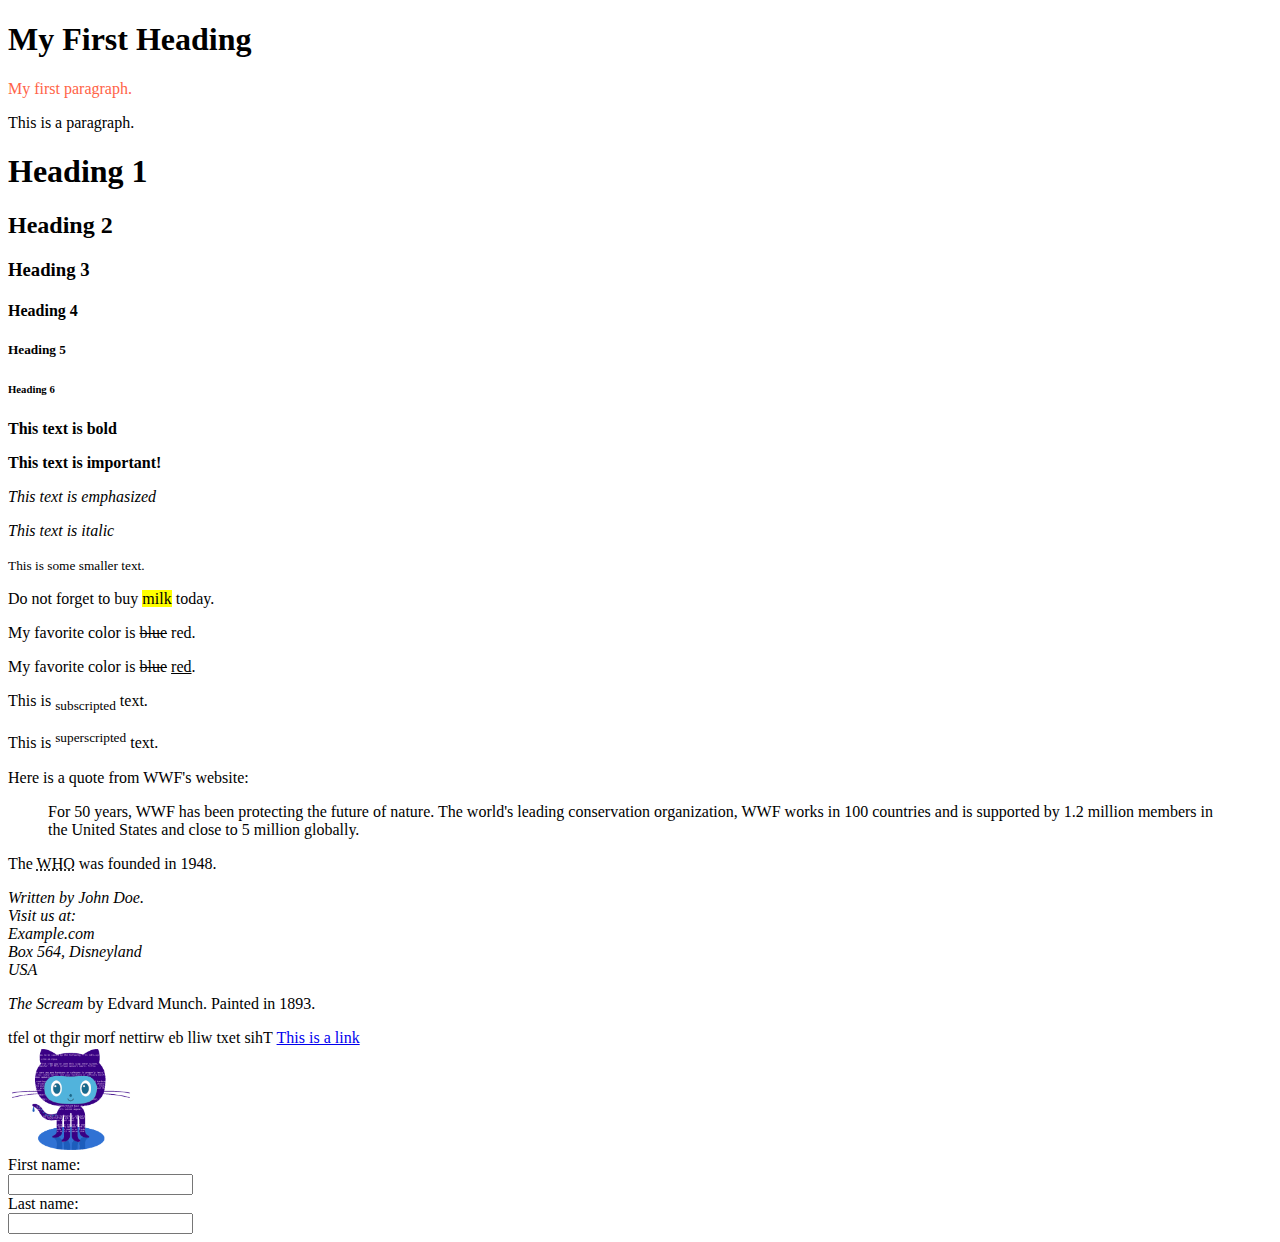
<file: index.html>
<!DOCTYPE html>
<html lang="en">
    
<head>
    <meta charset="UTF-8">
    <meta http-equiv="X-UA-Compatible" content="IE=edge">
    <meta name="viewport" content="width=device-width, initial-scale=1.0">
    <title>Exemplos</title>
</head>
    
<body>
    <h1>My First Heading</h1>
    <p style="color:tomato ;">My first paragraph.  </p>  
    <p title="I'm a tooltip">This is a paragraph.</p>
    <h1>Heading 1</h1>
    <h2>Heading 2</h2>
    <h3>Heading 3</h3>
    <h4>Heading 4</h4>
    <h5>Heading 5</h5>
    <h6>Heading 6</h6>
    <p><b>This text is bold</b></p>
    <p><strong>This text is important!</strong></p>
    <p><em>This text is emphasized</em></p>
    <p><i>This text is italic</i></p>
    <p><small>This is some smaller text.</small></p>
    <p>Do not forget to buy <mark>milk</mark> today.</p>
    <p>My favorite color is <del>blue</del> red.</p>
    <p>My favorite color is <del>blue</del> <ins>red</ins>.</p>
    <p>This is <sub>subscripted</sub> text.</p>
    <p>This is <sup>superscripted</sup> text.</p>
    <p>Here is a quote from WWF's website:</p>
    <blockquote cite="http://www.worldwildlife.org/who/index.html">
    For 50 years, WWF has been protecting the future of nature.
    The world's leading conservation organization,
    WWF works in 100 countries and is supported by
    1.2 million members in the United States and
    close to 5 million globally.
    </blockquote><p>The <abbr title="World Health Organization">WHO</abbr> was founded in 1948.</p>

    <address>
        Written by John Doe.<br>
        Visit us at:<br>
        Example.com<br>
        Box 564, Disneyland<br>
        USA
    </address>


    <p><cite>The Scream</cite> by Edvard Munch. Painted in 1893.</p>
    <bdo dir="rtl">This text will be written from right to left</bdo>

    <a target="blank" href="https://www.w3schools.com">This is a link</a> <br>

    <img width="10%" heigth= "10%" src="gato.png" title="Octocat">

    <form>
        <label for="fname">First name:</label><br>
        <input type="text" id="fname" name="fname"><br>
        <label for="lname">Last name:</label><br>
        <input type="text" id="lname" name="lname">
    </form>
</body>
</html>
</file>
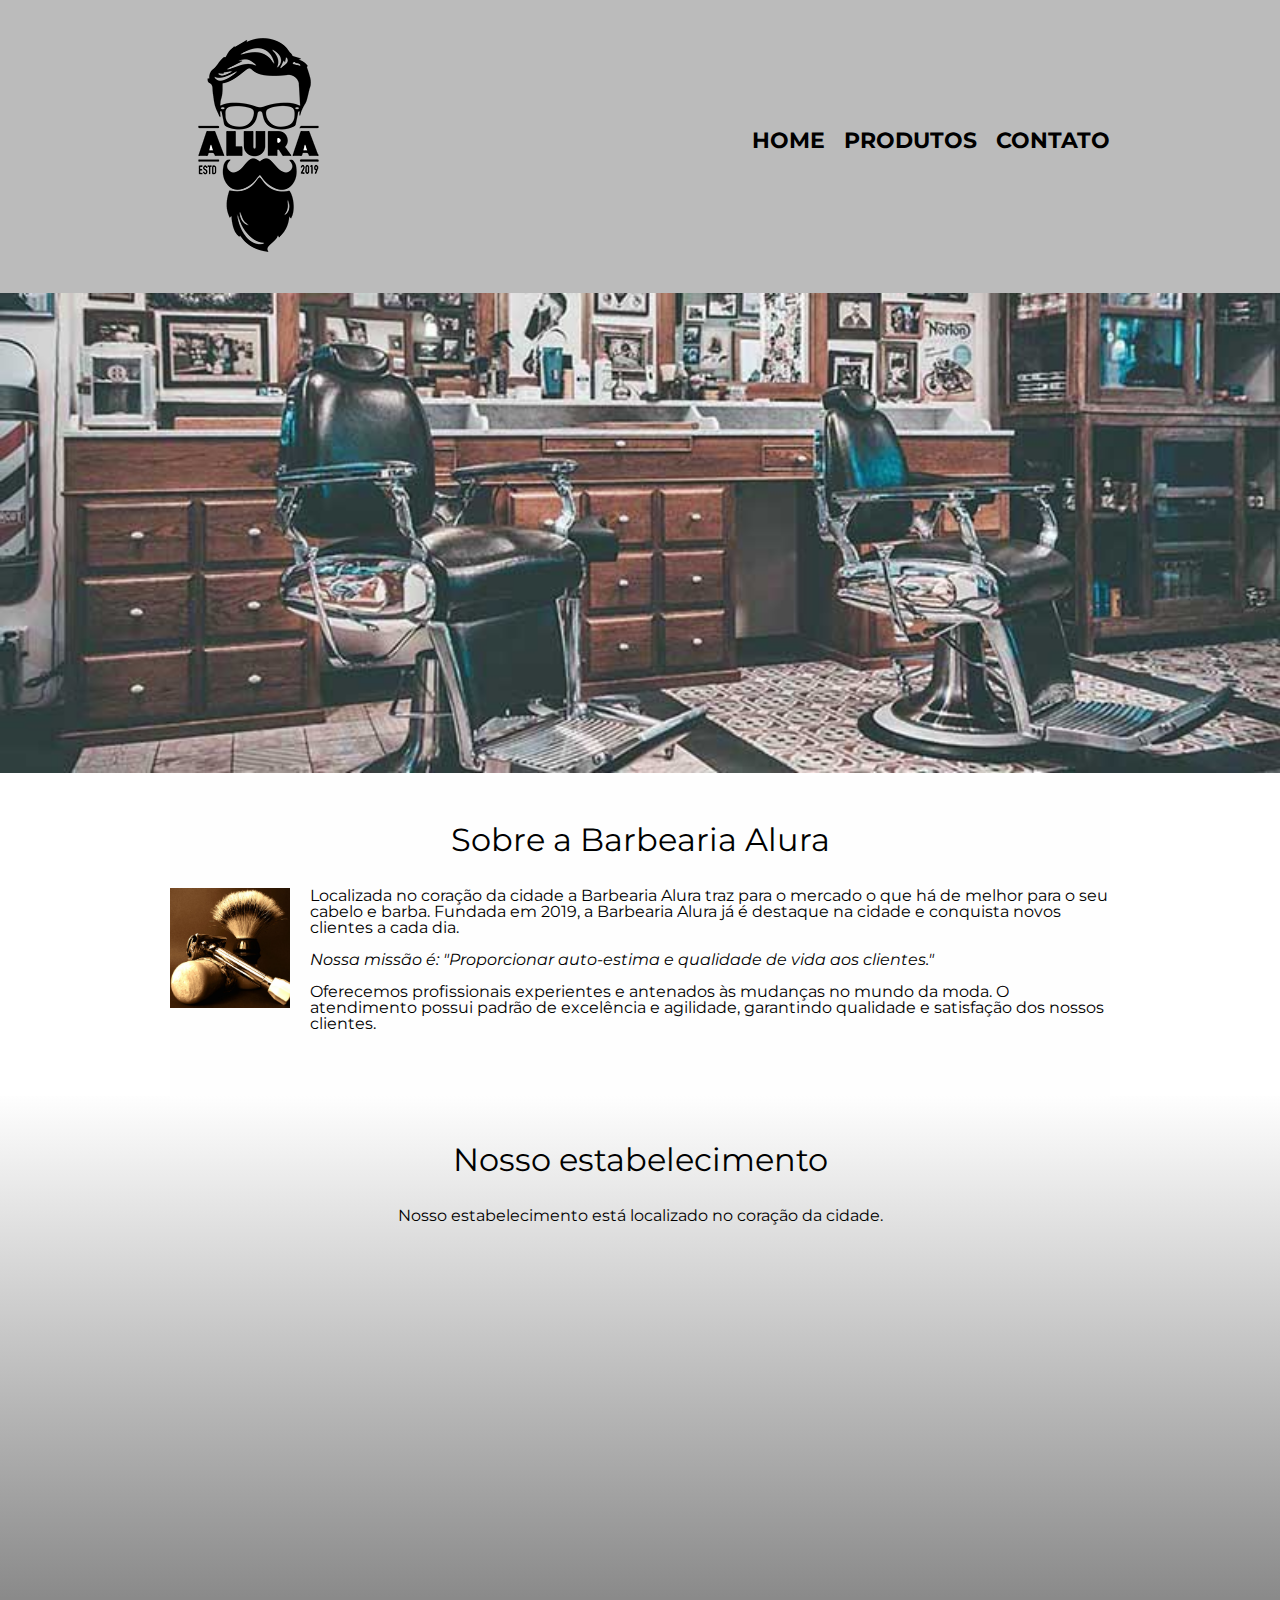
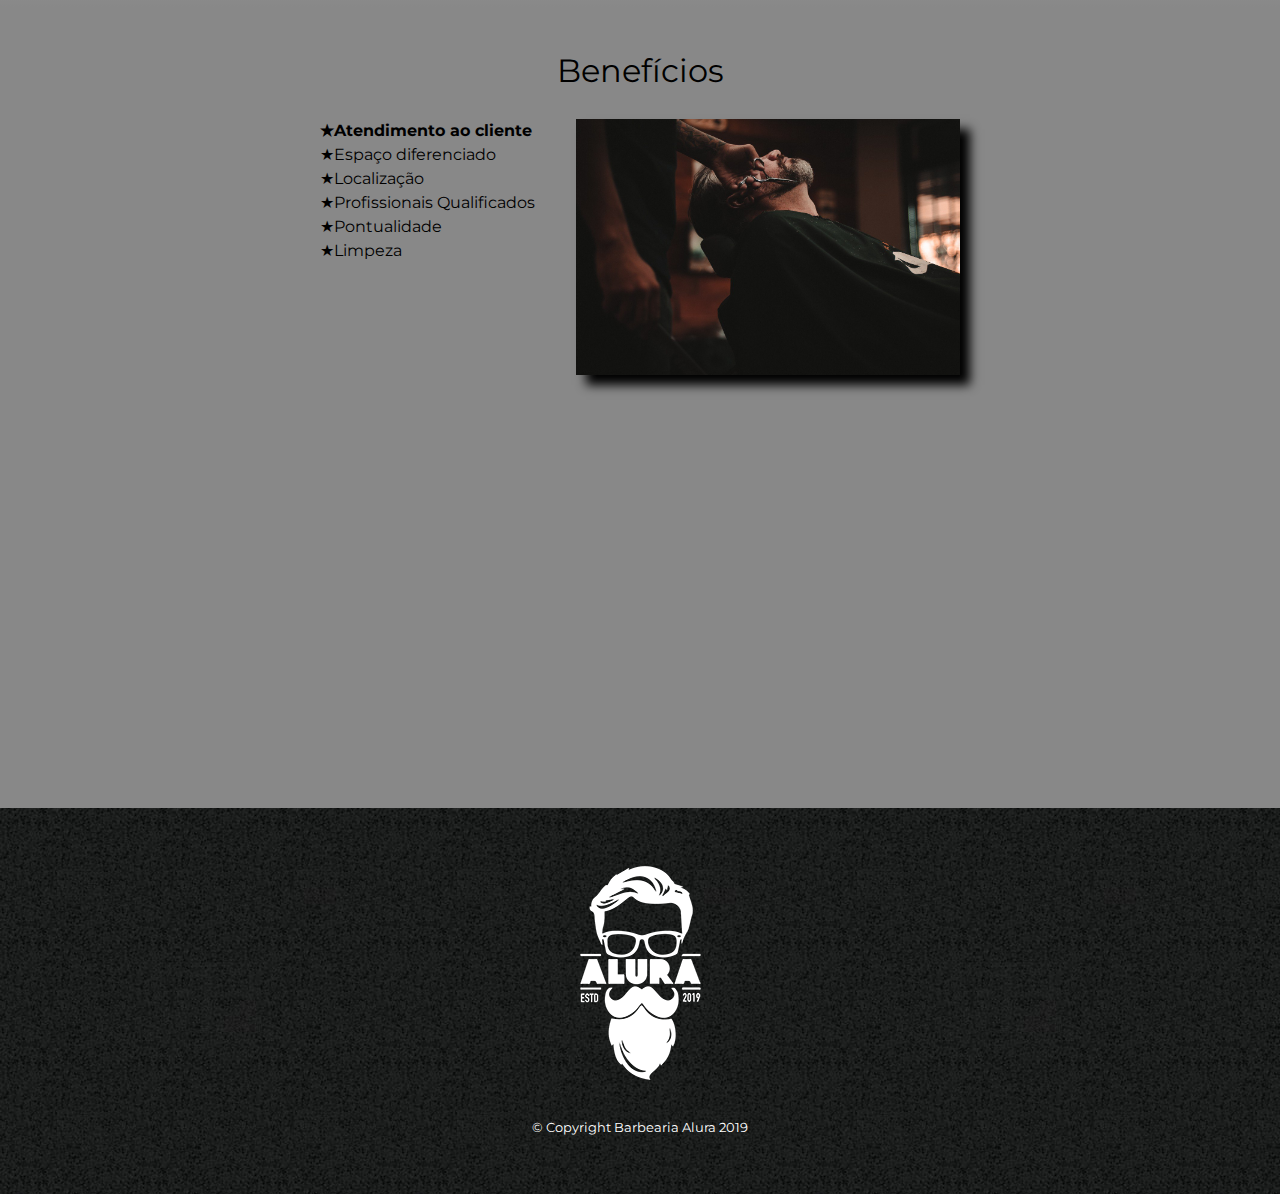
<file: alura frot ens/index.html>
<!DOCTYPE html>
<html lang="pt-br">
    <head>
    <meta charset="UTF-8">
    <meta name="viewport" content="width=device width">
    <title>Barbearia Alura</title>
    <link rel="stylesheet" href="reset.css">
    <link rel="stylesheet" href="style.css">
    <link href="https://fonts.googleapis.com/css2?family=Montserrat:wght@100;200;300&display=swap" rel="stylesheet">

</head>

<body>
  <header>
    <div class="caixa">
         <h1><img src="logo.png"></h1>

        <nav>
          <ul>
            <li><a href="index.html">Home</a></li>
            <li><a href="produtos.html">Produtos</a></li>
            <li><a href="contato.html">Contato</a></li>
          </ul>
        </nav>
    </div>
   </header>

    <img class="banner" src="banner.jpg">
<main>
     <section class="principal">
        <h2 class="titulo-principal">Sobre a Barbearia Alura</h2>
          <img class="utensilios"src="utensilios.jpg" alt="utensilios da barbeari alura">
        <p>Localizada no coração da cidade a <b>Barbearia Alura</b> traz para o mercado o que há de melhor para o seu cabelo e barba. Fundada em 2019, a Barbearia Alura já é destaque na cidade e conquista novos clientes a cada dia.</p>

        <P id="missao" ><em>Nossa missão é: <b>"Proporcionar auto-estima e qualidade de vida aos clientes."</b></em></P>

        <p >Oferecemos profissionais experientes e antenados às mudanças no mundo da moda. O atendimento possui padrão de excelência e agilidade, garantindo qualidade e satisfação dos nossos clientes.</p>
     </section>

     <section class="mapa">
       <h3 class="titulo-principal">Nosso estabelecimento</h3>
       <p>Nosso estabelecimento está localizado no coração da cidade.</p>
       <div class="mapa-conteudo">
        <iframe src="https://www.google.com/maps/embed?pb=!1m18!1m12!1m3!1d58503.19744076339!2d-46.66735082089842!3d-23.5881948!2m3!1f0!2f0!3f0!3m2!1i1024!2i768!4f13.1!3m3!1m2!1s0x94ce5a2b2ed7f3a1%3A0xab35da2f5ca62674!2sCaelum%20-%20Escola%20de%20Tecnologia!5e0!3m2!1spt-BR!2sbr!4v1647367863167!5m2!1spt-BR!2sbr" width="100%" height="300" style="border:0;" allowfullscreen="" loading="lazy"></iframe>
      </div>
     </section>

     <section class="beneficios">
        <h3 class="titulo-principal">Benefícios</h3>
           
        <div class="conteudo-beneficios">
         <ul class="lista-beneficios">
                <li class=itens>Atendimento ao cliente</li>
                <li class=itens>Espaço diferenciado</li>
                <li class=itens>Localização</li>
                <li class=itens>Profissionais Qualificados</li>
                <li class=itens>Pontualidade</li>
                <li class=itens>Limpeza</li>
          </ul><img src="beneficios.jpg" class="imagem-beneficios">
      </div>

        <div class="video">
          <iframe width="100%" height="315" src="https://www.youtube.com/embed/wcVVXUV0YUY" title="YouTube video player" frameborder="0" allow="accelerometer; autoplay; clipboard-write; encrypted-media; gyroscope; picture-in-picture" allowfullscreen></iframe> 
        </div>
     </section>
</main>
     <footer>
        <img src="logo-branco.png">

        <p class="copyright">&copy; Copyright Barbearia Alura 2019</p>
     </footer>
</body>
</html>
</file>
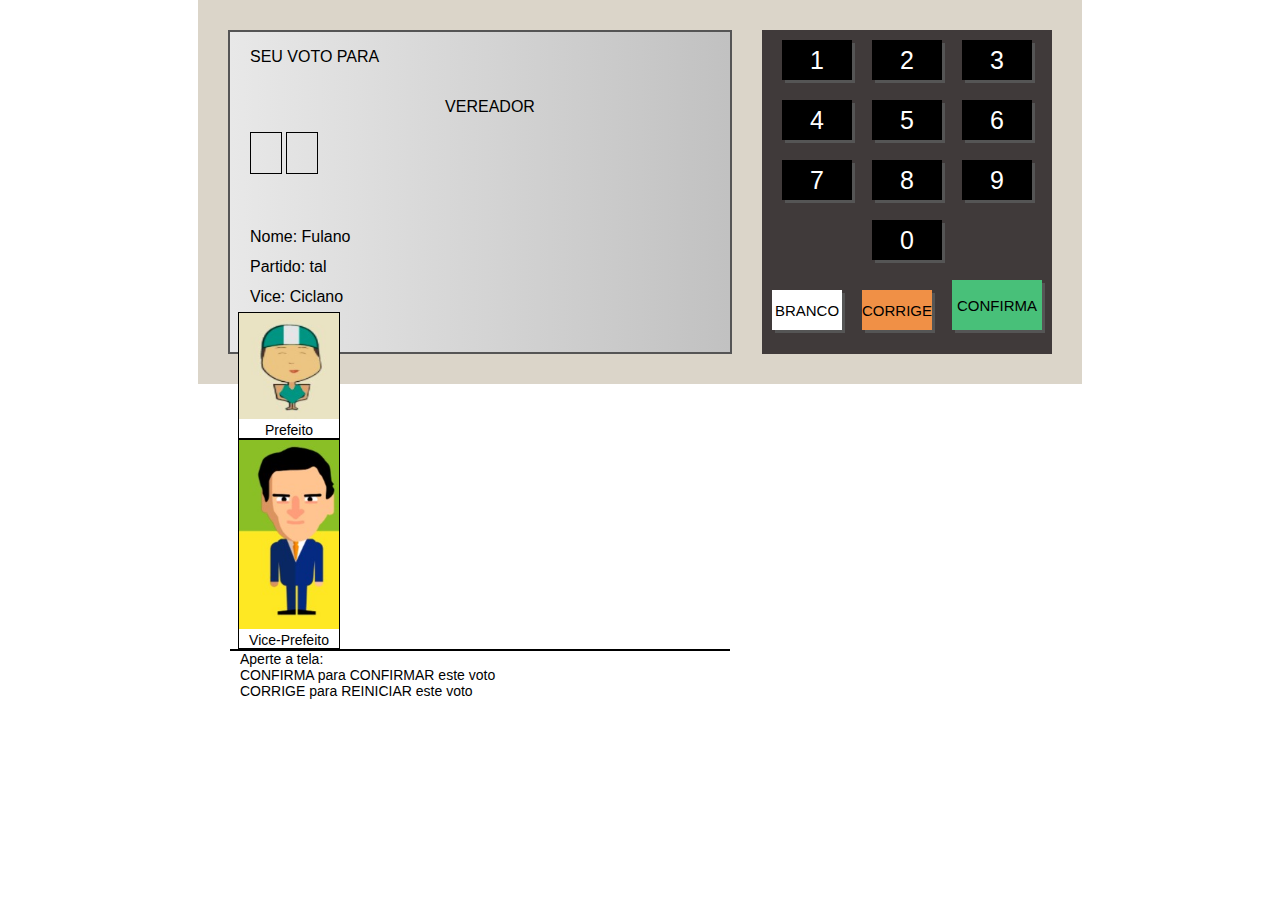
<file: projeto JS/index.html>
<!DOCTYPE html>
<html lang="en">
<head>
    <meta charset="UTF-8">
    <meta http-equiv="X-UA-Compatible" content="IE=edge">
    <meta name="viewport" content="width=device-width, initial-scale=1.0">
    <title>Urna Eletronica</title>
    <link rel="stylesheet" href="style.css">
</head>
<body>
    <div class="urna" >
        <div class="tela">
            <div class="d--1">
                <div class="d-1left">
                    <div class="d-1-1">
                        <span>SEU VOTO PARA</span>
                    </div>
                    <div class="d-1-2">
                        <span>VEREADOR</span>
                    </div>
                    <div class="d-1-3">
                        <div class="numero pisca"></div>
                        <div class="numero"></div>
                    </div>
                    <div class="d-1-4">
                         Nome: Fulano<br/>
                         Partido: tal<br/>
                         Vice: Ciclano
                    </div>
                </div>
                <div class="d-1-right">
                    <div class="d-1-image">
                        <img src="imagens/222.jpeg" alt=""/>
                        Prefeito
                    </div>
                    <div class="d-1-image small">
                        <img src="imagens/3.jpeg" alt=""/>
                        Vice-Prefeito
                    </div>
                </div>
            </div>
            <div class="d--2">
                Aperte a tela:<br/>
                CONFIRMA para CONFIRMAR este voto<br/>
                CORRIGE para REINICIAR este voto
            </div>
        </div>
        <div class="teclado">
            <div class="teclado--linha">
                <div class="teclado--botao" onclick="clicou('1')">1</div>
                <div class="teclado--botao" onclick="clicou('2')">2</div>
                <div class="teclado--botao" onclick="clicou('3')">3</div>
            </div>
            <div class="teclado--linha">
                <div class="teclado--botao" onclick="clicou('4')">4</div>
                <div class="teclado--botao" onclick="clicou('5')">5</div>
                <div class="teclado--botao" onclick="clicou('6')">6</div>
            </div>
            <div class="teclado--linha">
                <div class="teclado--botao" onclick="clicou('7')">7</div>
                <div class="teclado--botao" onclick="clicou('8')">8</div>
                <div class="teclado--botao" onclick="clicou('9')">9</div>
            </div>
            <div class="teclado--linha">
                <div class="teclado--botao" onclick="clicou('0')">0</div>
            </div>
            <div class="teclado--linha">
                <div class="teclado--botao botao--branco" onclick="branco()">BRANCO</div>
                <div class="teclado--botao botao--corrige" onclick="corrige()">CORRIGE</div>
                <div class="teclado--botao botao--confirma" onclick="confirma()">CONFIRMA</div>
            </div>
        </div>
    </div>

    <script src="etapas.js"></script>
    <script src="script.js"></script>

</body>
</html>
</file>
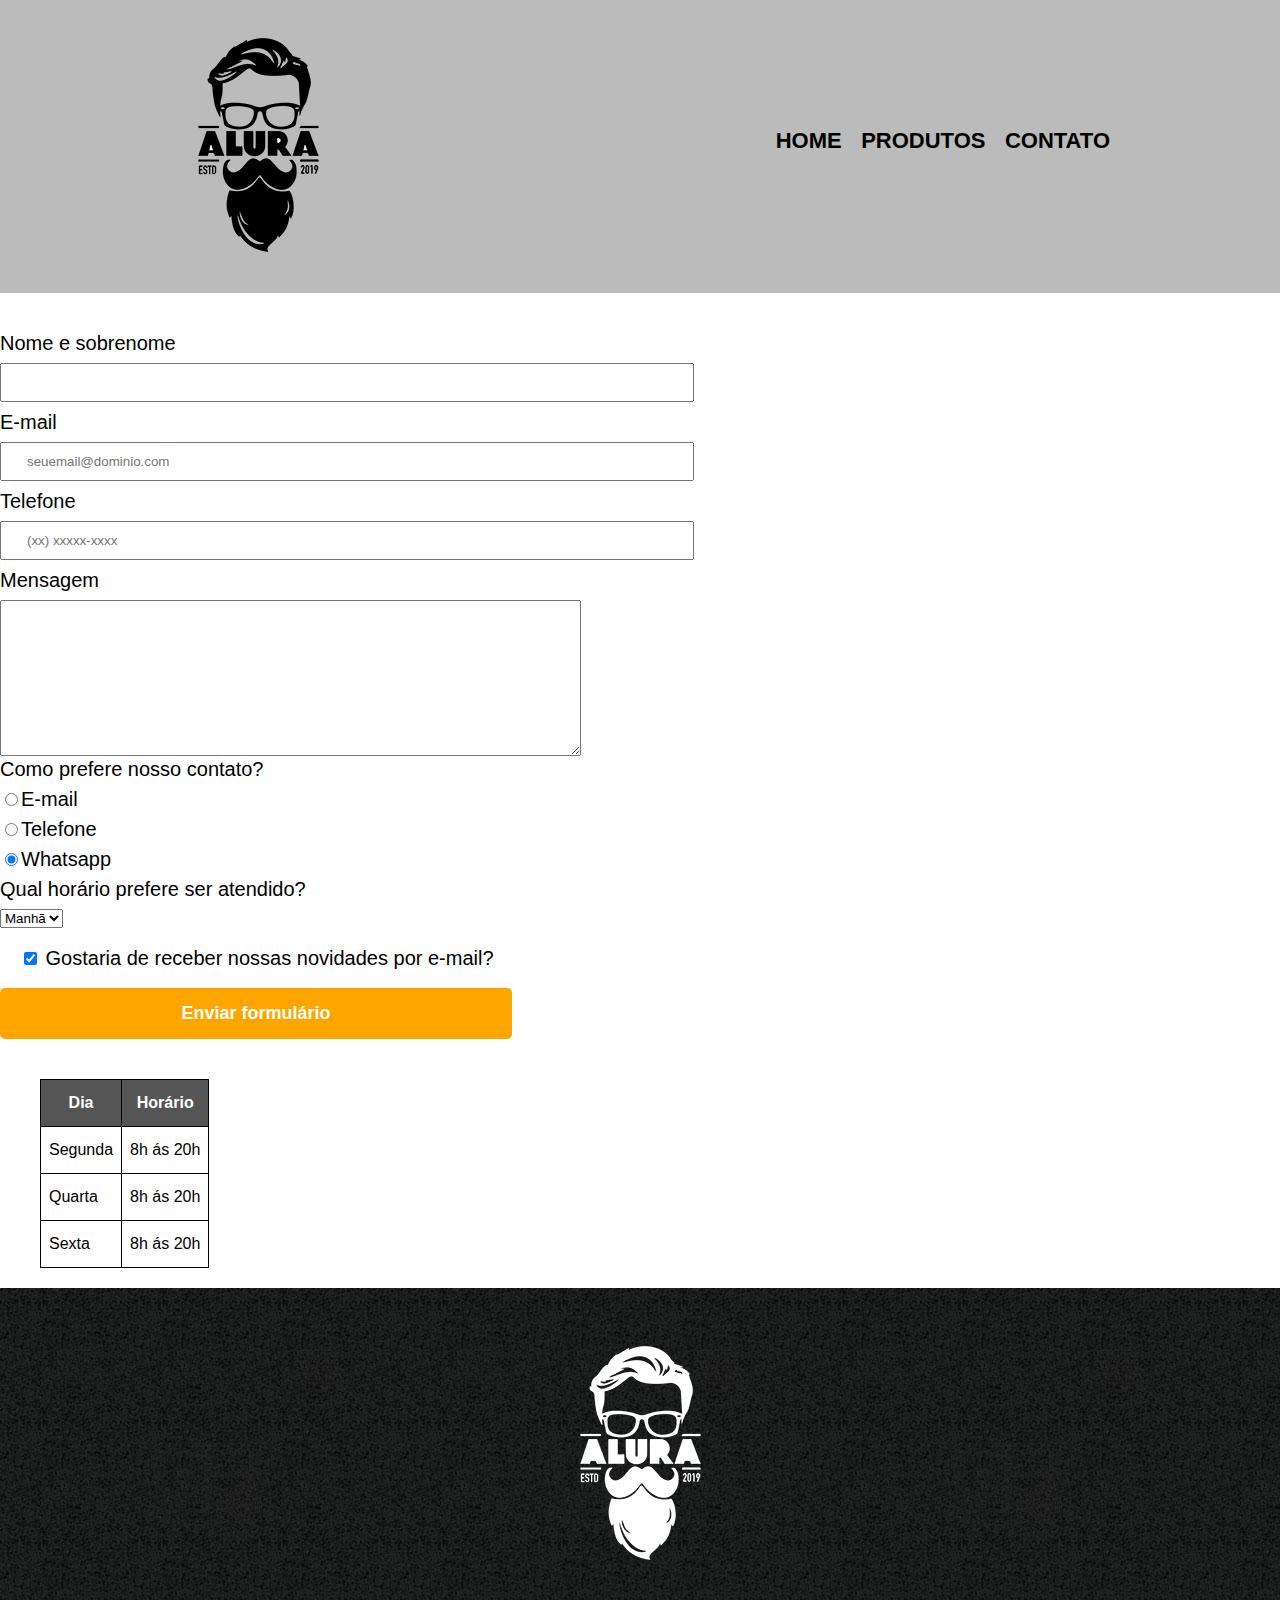
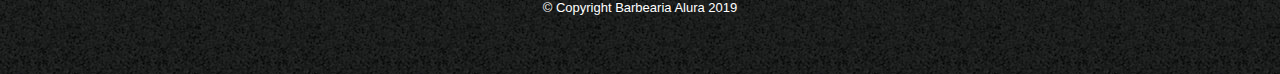
<file: alura frot ens/documentos.html>
<!DOCTYPE html>
<html>
    <head>
<meta charset="utf-8">
<title>contatos - Barbearia Alura</title>
<link rel="stylesheet" href="reset.css">
<link rel="stylesheet" href="style.css">
    </head>
    <body>
     <header>
      <div class="caixa">
           <h1><img src="logo.png" alt="Logo da Barbearia Alura"></h1>

          <nav>
            <ul>
              <li><a href="index.html">Home</a></li>
              <li><a href="produtos.html">Produtos</a></li>
              <li><a href="contato.html">Contato</a></li>
            </ul>
          </nav>
      </div>
     </header>
     <main>
     <form>
         <label for="nomesobrenome"> Nome e sobrenome</label>
         <input type="text" id="nomesobrenome" class="input-padrao" required >

         <label for="email">E-mail</label>
         <input type="text" id="email" class="input-padrao" required placeholder="seuemail@dominio.com">

         <label for="telefone">Telefone</label>
         <input type="text" id="telefone" class="input-padrao" required placeholder="(xx) xxxxx-xxxx">

        <label for="mensagem"> Mensagem</label>
         <textarea cols="70" rows="10" id="mensagem" required></textarea>

         <fieldset>

         <legend>Como prefere nosso contato?</legend>

         <label for="radio-email"><input type="radio" name="contato" value="email" id="radio-email">E-mail</label>
         
         <label for="radio-telefone"><input type="radio" name="contato" value="telefone" id="radio-telefone">Telefone</label>
         
         <label for="radio-whatsapp"><input type="radio" name="contato" value="whatsapp" id="radio-whatsapp" checked>Whatsapp</label>
        
         </fieldset>

      <fieldset>
        <legend>Qual horário prefere ser atendido?</legend>
        <select>
        <option>Manhã</option>
        <option>Tarde</option>
        <option>Noite</option>
        </select>
      </fieldset>
        <label class="checkbox"><input type="checkbox" checked> Gostaria de receber nossas novidades por e-mail?</label>
        
        <input type="submit"  value="Enviar formulário" class="enviar">

     </form>

     <table>
       <thead>
         <tr>
            <th>Dia</th>
            <th>Horário</th>
         </tr>
       </thead>

       <tbody>
         <tr>
           <td>Segunda</td>
           <td>8h ás 20h</td>
         </tr>

         <tr>
           <td>Quarta</td>
           <td>8h ás 20h</td>
         </tr>

         <tr>
           <td>Sexta</td>
           <td>8h ás 20h</td>
         </tr>
        </tbody>
     </table>

     </main>
     <footer>
        <img src="logo-branco.png" alt=" Logo da Barbearia Alura">

        <p class="copyright">&copy; Copyright Barbearia Alura 2019</p>
     </footer>
    </body>
</html>
</file>
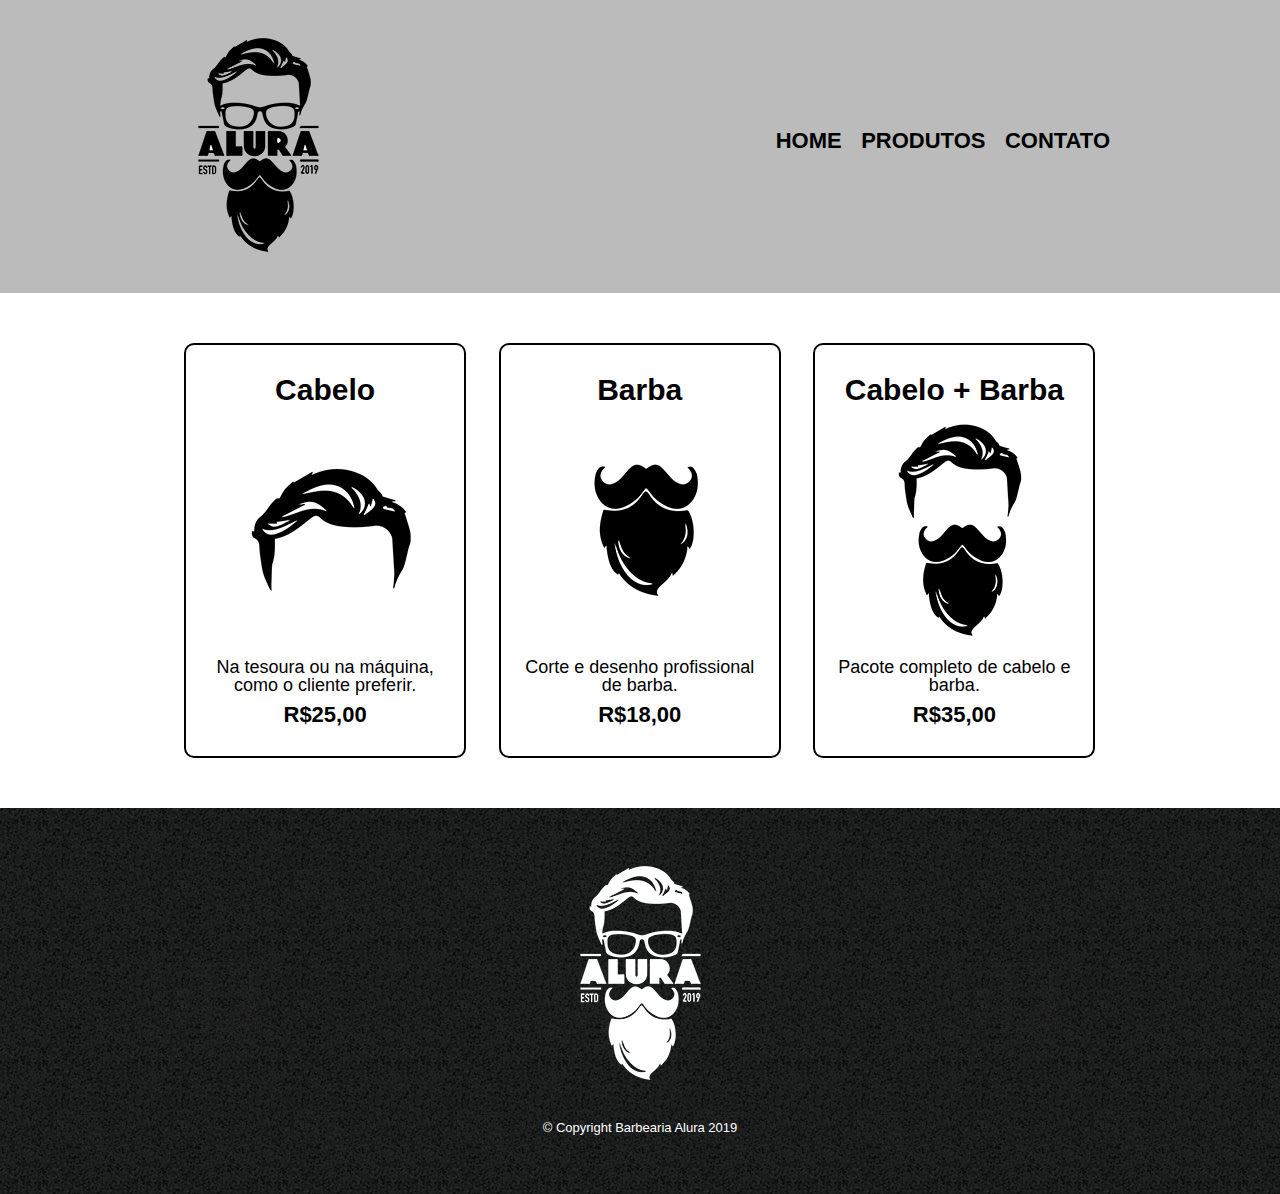
<file: alura frot ens/produtos.html>
<!DOCTYPE html>
<html>
    <head>
<meta charset="utf-8">
<title>Produtos - Barbearia Alura</title>
<link rel="stylesheet" href="reset.css">
<link rel="stylesheet" href="style.css">
    </head>
    <body>
     <header>
      <div class="caixa">
           <h1><img src="logo.png"></h1>

          <nav>
            <ul>
              <li><a href="index.html">Home</a></li>
              <li><a href="produtos.html">Produtos</a></li>
              <li><a href="contato.html">Contato</a></li>
            </ul>
          </nav>
      </div>
     </header>

     <main>
         <ul class="produtos">
          <li>
             <h2>Cabelo</h2>
             <img src="cabelo.jpg">
             <p class="produto-descricao">Na tesoura ou na máquina, como o cliente preferir.</p>
             <p class="produto-preco">R$25,00</p>
          </li>
          <li>
             <h2>Barba</h2>
             <img src="barba.jpg">
             <p class="produto-descricao">Corte e desenho profissional de barba.</p>
             <p class="produto-preco">R$18,00</p>
          </li> 
          <li>
             <h2>Cabelo + Barba</h2>
             <img src="cabelo+barba.jpg">
             <p class="produto-descricao">Pacote completo de cabelo e barba.</p>
             <p class="produto-preco">R$35,00</p>
          </li>
        </ul>
     </main>

     <footer>
        <img src="logo-branco.png">

        <p class="copyright">&copy; Copyright Barbearia Alura 2019</p>
     </footer>
    </body>
</html>
</file>
<file: alura frot ens/style.css>
body{
    font-family: 'Montserrat', sans-serif;
}

header {
    background: #BBBBBB;
    padding: 20px;
}

.caixa {
    position: relative;
    width: 940px;
    margin: 0 auto;
}

nav {
    position: absolute;
    top: 110px;
    right: 0;
}

nav li {
    display: inline;
    margin: 0 0 0 15px;
}

nav a {
    text-transform: uppercase;
    color: #000000;
    font-weight: bold;
    font-size: 22px;
    text-decoration: none;
}

nav a:hover {
    color: #C78C19;
    text-decoration: underline;
}

.produtos {
    width: 940px;
    margin: 0 auto;
    padding: 50px 0;
}

.produtos li {
    display: inline-block;
    text-align: center;
    width: 30%;
    vertical-align: top;
    margin: 0 1.5%;
    padding: 30px 20px;
    box-sizing: border-box;
    border: 2px #000000 solid;
    border-radius: 10px;
}

.produtos li:hover {
    border-color: #C78C19 ;
}

.produtos li:active {
    border-color: #088c19;
}

.produtos h2 {
    font-size: 30px;
    font-weight: bold;
}

.produtos li:hover h2{
    font-size: 34px;
}

.produto-descricao {
    font-size: 18px;
}

.produto-preco {
    font-size: 22px;
    font-weight: bold;
    margin-top: 10px;
}

footer{
    text-align: center;
    background: url("bg.jpg");
    padding: 40px 0;
}

.copyright {
    color: #FFFFFF;
    font-size: 13px;
    margin: 20px;
}

form {
    margin: 40px 0;
}

form label, form legend {
    display: block;
    font-size: 20px;
    margin: 0 0 10px;
}

.input-padrao{
    display: block;
    margin: 0 0 10px;
    padding: 10px 25px;
    width: 50%;
}

.checkbox{
    margin: 20px;
}

.enviar {
    width: 40%;
    padding: 15px 0;
    background: orange;
    color: white;
    font-weight: bold;
    font-size: 18px;
    border: none;
    border-radius: 5px;
    transition: 1s all;
    cursor: pointer;
}

.enviar:hover{
    background: darkorange;
    transform: scale(1.2);
}

table{
    margin: 20px 40px;
}

thead{
    background: #555555;
    color: white;
    font-weight: bold;
}

td, th{
    border: 1px solid #000000;
    padding: 15px 8px;
}

/*css da pagina inicial */
.banner{
    width: 100%;
}

.titulo-principal {
    text-align: center;
    font-size: 2em;
    margin: 0 0 1em;
}

.principal{
    padding: 3em 0;
    background: #FEFEFE;
    width: 940px;
    margin: 0 auto;
}

.principal p {
    margin: 0 0 1em;
}

.principal strong{
    font-weight: bold;
}

.principal em{
    font-style: italic;
}

.utensilios {
    width: 120px;
    float: left;
    margin: 0 20px 20px 0;
}

.mapa{
    padding: 3em 0 ;
    background: linear-gradient(#FEFEFE,#888888);
}

.mapa-conteudo{
    width: 940px;
    margin: 0 auto;
}

.mapa p{
    margin: 0 0 2em;
    text-align: center;
}

.beneficios{
    padding: 3em 0;
    background-color: #888888;

}

.conteudo-beneficios{
    width: 640px;
    margin: 0 auto;
}

.imagem-beneficios{
    width: 60%;
    opacity: 1;
    transition: 400ms;
    box-shadow: 10px 10px 10px #000000;
}

.imagem-beneficios:hover{
    opacity:0.3;

}

.lista-beneficios{
    width: 40%;
    display: inline-block;
    vertical-align: top;
}

.itens {
    line-height: 1.5;
}

.itens:first-child {
    font-weight: bold;
}

.itens:before {
    content:"★"

}

.video {
    width: 560px;
    margin: 2em auto;
}

@media screen and (max-width: 480px){
    .caixa, .principal, .conteudo-beneficios, .mapa-conteudo, .video{
      width: auto;
    }
    h1{
        text-align: center;
    }

    nav {
        position: static;
    }

    .lista-beneficios, .imagem-beneficios{
        width: 100%;
    }
    
}
</file>
<file: projeto JS/style.css>
@keyframes pisca{
    0% {opacity: 0.2;}
    50%{opacity: 1;}
    100%{opacity: 0.2;}
}

body {
    margin: 0;
    display: flex;
    justify-content: center;
    align-items: center;
    font-family: Arial, Helvetica, sans-serif;
}

.urna{
    background-color: #DBD5C9;
    padding: 30px;
    display: flex;
}

.tela{
     width: 500px;
     height: 320px;
     background: linear-gradient(to right, #E8E8E8, #C1C1C1);
     border: 2px solid #555;
     display: flex;
     flex-direction: column;
}

.teclado{
      background-color: #403A3A;
      margin-left: 30px;
}

.teclado--linha{
    display: flex;
    justify-content: center;
    align-items: flex-end;
}

.teclado--botao{
    width: 70px;
    height: 40px;
    background-color: #000;
    color: #fff;
    font-size: 25px;
    display: flex;
    justify-content: center;
    align-items: center;
    margin:10px;
    cursor: pointer;
    box-shadow: 3px 3px 0px #555;
}

.botao--branco{
    background-color: #fff;
    color: #000;
    font-size: 15px;
}

.botao--corrige{
    background-color: #f09046;
    color: #000;
    font-size: 15px;
}

.botao--confirma{
    background-color: #48c079;
    color: #000;
    font-size: 15px;
    width: 90px;
    height: 50px;

}

.d--1{
    flex: 1;
    display: flex;
    flex-direction: column;
    padding-left: 20px;
}

.d-1left {
    flex: 1;
}

.d-1-1{
    height: 50px;
    display: flex;
    align-items: center;
}

.d-1-2{
    height: 50px;
    display: flex;
    align-items: center;
    text-align: center;
    justify-content: center;
}

.d-1-3{
    height: 90px;
}

.numero{
    display: inline-block;
    width: 30px;
    height: 40px;
    border: 1px solid #000;
    text-align: center;
    line-height: 40px;
    font-size: 25px;
}

.pisca{
    animation-name: pisca;
    animation-duration: 2s;
    animation-iteration-count: infinite;
}

.d-1-4{
    flex: 1;
    line-height: 30px;
}

.d-1-right{
    width: 90px;
    display: flex;
    flex-direction: column;
    align-items: flex-end;
}

.d-1-image{
    border: 1px solid #000;
    background-color: #fff;
    text-align: center;
    font-size: 14px;
}

.d-1-image img{
    width: 100px;
}

.d-1-image small{
    width: 80px;
    font-size: 12px;
}

.d--2{
    height: 50px;
    font-size: 14px;
    border-top: 2px solid #000;
    padding-left: 10px;
}

.aviso--grande{
    font-size: 40px;
    font-weight: bolder;
}
</file>
